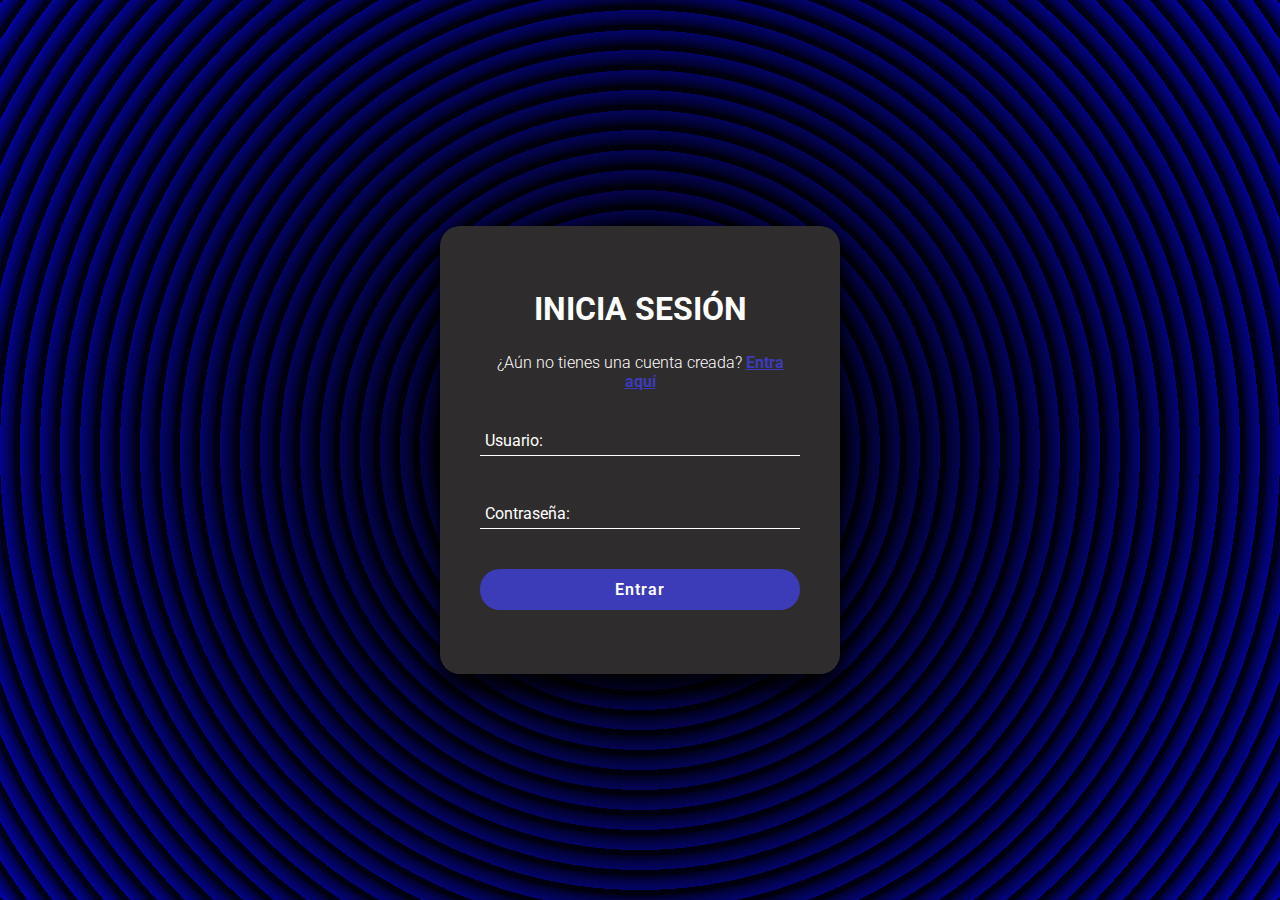
<file: formulario.html>
<!DOCTYPE html>
<html lang="en">
<head>
    <meta charset="UTF-8">
    <link href="formulario.css" rel="stylesheet">
    <meta http-equiv="X-UA-Compatible" content="IE=edge">
    <meta name="viewport" content="width=device-width, initial-scale=1.0">
    <title>Login</title>
    <script>
        function login() {
          var usuario = document.getElementById("user").value;
          var password = document.getElementById("password").value;
    
          if (usuario === "araña" && password === "123456") {
            window.location.href = 'humildesopiniones.html';
          } else {
            alert("Usuario incorrecto");
          }
        }
    </script>
</head>
<body>
    <form class="form" onsubmit="event.preventDefault(); login();">
        <h2 class="form_title">Inicia Sesión</h2>
        <p class="form_parrafo">¿Aún no tienes una cuenta creada? <a href="regis2.html" class="form_link">Entra aquí</a></p>
        <div class="content_form">
            <div class="form_group">
                <input type="text" id="user" class="form_input" placeholder=" ">
                <label for="user" class="form_label">Usuario:</label>
                <span class="form_line"></span>
            </div>
            <div class="form_group">
                <input type="password" id="password" class="form_input" placeholder=" ">
                <label for="password" class="form_label">Contraseña:</label>
                <span class="form_line"></span>
            </div>
            
            <input type="submit" class="form_submit" value="Entrar">
        </div>
    </form>


<!-- 
    <form>
        <label for="usuario">Usuario:</label>
        <input type="text" id="usuario" name="usuario" required>
        <br>
        <label for="password">Contraseña:</label>
        <input type="password" id="password" name="password" required>
        <br>
        <button type="button" onclick="login()">Iniciar sesión</button>
      </form>
 -->





</body>
</html>
</file>
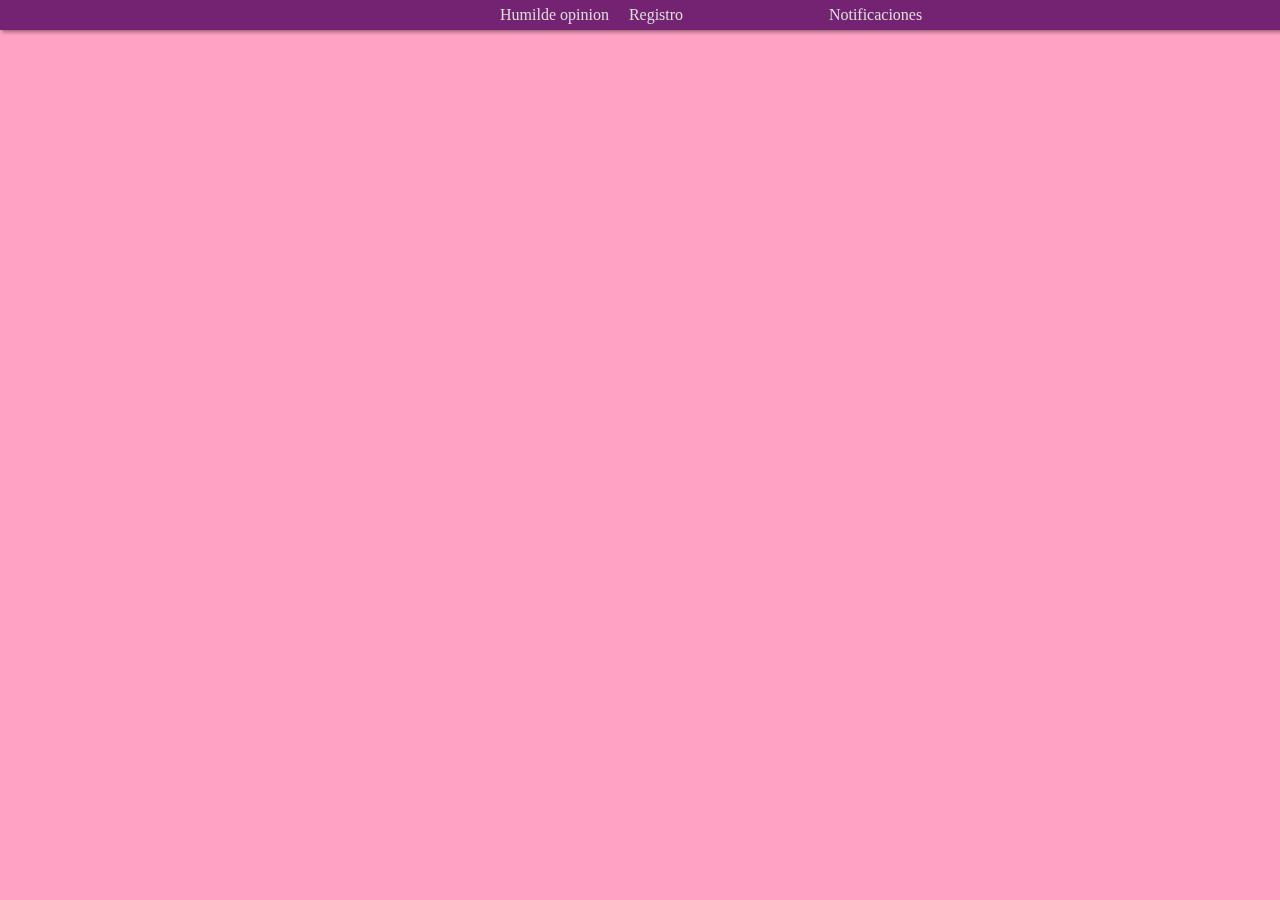
<file: infidelides.html>
<html lang="en">
<head>
    <meta charset="UTF-8">
    <meta http-equiv="X-UA-Compatible" content="IE=edge">
    <meta name="viewport" content="width=device-width, initial-scale=1.0">
    <title>CACHOOOO</title>
    <link rel="stylesheet" href="style2.css">

</head>
<body>
    <body>

    
    
  <div class="botones" style="text-decoration: none;"> 
<a href="humildesopiniones.html" style="text-decoration: none;">
    <li class="boton2"><i class="fa-solid fa-user-secret"></i> Humilde opinion</li>
  </a>
   <a href="notificaciones.html" style="text-decoration: none;">
    <li class="boton3"><i class="fa-solid fa-bell"></i> Notificaciones</li>
  </a> 

    <a href="registro.html" style="text-decoration: none;" >
          <li class="boton4"> <i class="fa-solid fa-user"></i> Registro</li>
  </a>

</div>

        </div>
</body>
</html>
</file>
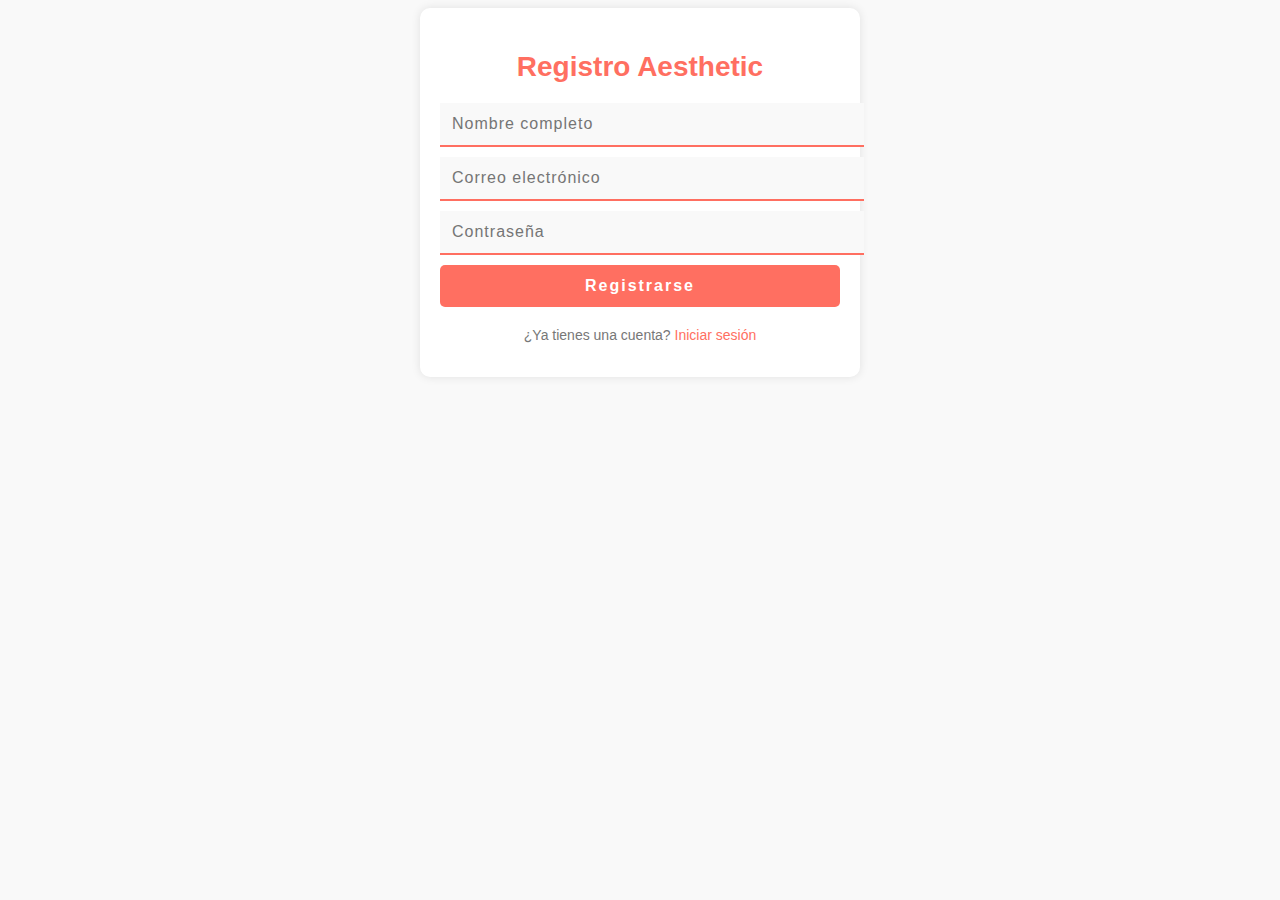
<file: regis3.html>
<!DOCTYPE html>
<html>
<head>
  <title>Registro Aesthetic</title>
  <style>
    body {
      font-family: "Arial", sans-serif;
      background-color: #f9f9f9;
    }
    
    .container {
      max-width: 400px;
      margin: 0 auto;
      padding: 20px;
      border-radius: 10px;
      background-color: #fff;
      box-shadow: 0 0 10px rgba(0, 0, 0, 0.1);
      text-align: center;
    }
    
    .container h2 {
      color: #ff6f61;
      margin-bottom: 20px;
      font-size: 28px;
    }
    
    .container input[type="text"],
    .container input[type="email"],
    .container input[type="password"] {
      width: 100%;
      padding: 12px;
      margin-bottom: 10px;
      border: none;
      border-bottom: 2px solid #ff6f61;
      background-color: #f9f9f9;
      color: #333;
      font-size: 16px;
      letter-spacing: 1px;
    }
    
    .container input[type="text"]:focus,
    .container input[type="email"]:focus,
    .container input[type="password"]:focus {
      outline: none;
      border-bottom-color: #ff6f61;
    }
    
    .container input[type="submit"] {
      width: 100%;
      padding: 12px;
      background-color: #ff6f61;
      color: #fff;
      border: none;
      border-radius: 5px;
      font-size: 16px;
      font-weight: bold;
      letter-spacing: 2px;
      cursor: pointer;
      transition: background-color 0.3s ease;
    }
    
    .container input[type="submit"]:hover {
      background-color: #ff5a50;
    }
    
    .container p {
      font-size: 14px;
      color: #777;
      margin-top: 20px;
    }
    
    .container p a {
      color: #ff6f61;
      text-decoration: none;
      transition: color 0.3s ease;
    }
    
    .container p a:hover {
      color: #ff5a50;
    }
  </style>
</head>
<body>
  <div class="container">
    <h2>Registro Aesthetic</h2>
    <form>
      <input type="text" name="nombre" placeholder="Nombre completo" required>
      <input type="email" name="email" placeholder="Correo electrónico" required>
      <input type="password" name="contrasena" placeholder="Contraseña" required>
      <input type="submit" value="Registrarse">
    </form>
    <p>¿Ya tienes una cuenta? <a href="#">Iniciar sesión</a></p>
  </div>
</body>
</html>
</file>
<file: formulario.css>
@import url('https://fonts.googleapis.com/css2?family=Roboto:wght@300;400;700&display=swap');

*{
    margin: 0;
    padding: 0;
    box-sizing: border-box;
}
body{
    font-family: 'Roboto', sans-serif;
    background-color: #1f1fcd;
    opacity: 1;
    background-image: radial-gradient(circle at center center, #1c1c28, #1f1fcd), repeating-radial-gradient(circle at center center, #1c1c28, #1c1c28, 10px, transparent 20px, transparent 10px);
    background-blend-mode: multiply;
    height: 100vh;
    display: flex;
    padding: 0 10px;

  /* Animación de zoom del fondooo */
  background-size: cover;
  animation: zoomBackground 10s linear infinite;

}




@keyframes zoomBackground {
    0% {
      background-size: 100%;
    }
    50% {
      background-size: 120%;
    }
    100% {
      background-size: 100%;
    }
  }


.form{
    margin: auto;
    background-color: rgb(46, 44, 44);
    width: 90%;
    max-width: 400px;
    padding: 4em 2.5em;
    border-radius: 20px;
    box-shadow: 0 15px 20px 2px rgb(0 0 0 /80%);
    text-align: center;
}
.form_title{
    margin-bottom: .8em;
    font-size: 2rem;
    color: white;
    text-transform: uppercase;
}
.form_parrafo{
    font-weight: 300;
    color: white;
}
.form_link{
    font-weight: 700;
    color: rgb(60, 60, 185);
}
.content_form{
    margin-top: 2rem;
    display: grid;
    gap: 2.5em;
}
.form_group{
    position: relative;
    --color:white;
}
.form_input{
    width: 100%;
    background: none;
    padding: .4em .3em;
    font-size: 1rem;
    border: none;
    color: #5757577e;
    outline: none;
    border-bottom: 1px solid var(--color);
    font-family: 'Roboto', sans-serif;
}
.form_input:focus + .form_label,
.form_input:not(:placeholder-shown) + .form_label{
    transform: translateY(-15px) scale(.7);
    transform-origin: left top;
    color: white;
    letter-spacing: 1px;
}
.form_label{
    position: absolute;
    top: 0;
    left: 5px;
    cursor: pointer;
    color: var(--color);
    transform: translateY(8px);
    transition: transform .5s, color .3s;
}
.form_submit{
    border: none;
    color: white;
    background-color: rgb(60, 60, 185);
    font-size: 1rem;
    padding: .7em 0;
    font-weight: 600;
    font-family: 'Roboto', sans-serif;
    letter-spacing: 1px;
    border-radius: 20px;
    cursor: pointer;
}
.form_line{
    position: absolute;
    width: 100%;
    height: 1px;
    bottom: 0;
    left: 0;
    background-color: rgb(60, 60, 185);
    transform: scale(0);
    transform: left bottom;
    transition: transform .4s;
}
.form_input:focus ~ .form_line,
.form_input:not(:placeholder-shown) ~ .form_line{
    transform: scale(1);
}
</file>
<file: style2.css>
/* Estilos para pantallas más pequeñas */
  @media only screen and (max-width: 768px) {
    body {
      font-family: 'Crimson Pro', serif;
      background-color: #FFA2C4;
      transition: all 0.5s ease-in-out;
      opacity: 1;
    }
    
    .listadecontacto {
      display: grid;
      display: inline-block;
      text-transform: uppercase;
      list-style: none;
      grid-template-columns: repeat(2, 1fr);
      font-size: 16px;
    }
    
    .dropdown {
      margin-top: 20%;
      margin-left: 45%;
      position: relative;
      display: inline-block;
      margin-bottom: 3%;
    }
    
    .dropbtn {
      float: right;
      background-color: #4CAF50;
      color: white;
      padding: 10px;
      font-size: 16px;
      border: none;
      cursor: pointer;
    }
    
    .dropdown-content {
      display: none;
      position: absolute;
      top: -150px;
      background-color: #f1f1f1;
      min-width: 160px;
      box-shadow: 0px 8px 16px 0px rgba(0, 0, 0, 0.2);
      z-index: 1;
    }
    
    .dropdown-content a {
      color: black;
      padding: 12px 16px;
      text-decoration: none;
      display: block;
    }
    
    .dropdown-content a:hover {
      background-color: #ddd;
    }
    
    .show {
      display: block;
    }
    
    .dropbtn {
      border-radius: 50%;
      background-color: #4CAF50;
      color: white;
      padding: 10px 20px;
      border: none;
      cursor: pointer;
      box-shadow: 2px 2px 4px rgba(0, 0, 0, 0.4);
    }
    
    .registro-form {
      float: right;
      margin-right: 40%;
      margin-top: 10%;
      max-width: 300px;
      padding: 20px;
      background-color: #f0f0f0;
      border-radius: 5px;
    }
    
    .registro-form h2 {
      text-align: center;
    }
    
    .registro-form input {
      width: 100%;
      padding: 10px;
      margin-bottom: 10px;
      border: none;
      border-radius: 5px;
    }
    
    .registro-form button {
      width: 100%;
      padding: 10px;
      background-color: #4caf50;
      color: #fff;
      font-weight: bold;
      border: none;
      border-radius: 5px;
      cursor: pointer;
    }
    
    .imagen {
      float: right;
      width: 30px;
      height: 30px;
      border-radius: 250px;
      transition: transform 0.2s;
    }
    
    .imagen:hover {
      transform: scale(1.5);
    }
    
    #img1 {
      width: 250px;
      height: 280px;
      margin-right: 5%;
    }
    
    #img2 {
      width: 250px;
      height: 280px;
    }
    
    #img3 {
      width: 250px;
      height: 280px;
      float: right;
    }
    
    .header {
      background-color: #9e2d4a;
    }
    
    .animar-imagen {
      width: 150px;
      height: 150px;
      transition: all 0.3s ease-in-out;
    }
    
    .inicio1 {
      background-color: beige;
    }
    
    .botones {
      position: fixed;
      top: 0;
     
    
    }
  }

/* Estilos para pantallas medianas y grandes */
@media only screen and (min-width: 769px) {
  .sec1 {
    width: 1200px;
  }
  
  .sec2 {
    width: 600px;
  }
  .imagen {
    width: 60px;
    height: 60px;
  }
  
  #img1 {
    width: 500px;
    height: 550px;
  }
  
  #img2 {
    width: 500px;
    height: 550px;
  }
  
  #img3 {
    width: 500px;
    height: 550px;
  }
  .boton1 {
    margin: 300px;
  }
  
  .boton2 {
    margin-left: 800px;
  }
  
  .boton3 {
    margin-left: 1200px;
  }
  
  .boton4 {
    margin-right: 200px;
  }
      
    }












body{
font-family: 'Crimson Pro', serif;
background-color:#FFA2C4;
transition: all 0.5s ease-in-out;
opacity: 1;
}



/* .nav{
background-color: rgba(80, 170, 197, 0.445);
padding: 10px;
justify-content: space-between;
margin: 0.5%;
border-style: inset;
border-color: black;
} */

/* .listahorizontal {
justify-content: center;
align-items: center;
border-radius: 20px;
background-color: lightgray;
list-style:none;
display: grid;
grid-template-columns: 20% 20% 20% 20% 20%;
height: 40px;
font-size: 20px;
box-shadow: 2px 2px 4px rgba(0, 0, 0, 0.4);



} */
.listadecontacto{
display: grid;
display: inline-block;
text-transform: uppercase;
list-style:none;
grid-template-columns: 20% 20% 20% 20% 20%;
font-size: 25px;
list-style:none;

}

.dropdown {
 
 margin-top: 20%;
  margin-left: 45%;

   position: relative;
  display: inline-block;
  margin-bottom: 3%;
}

.dropbtn {
  float: right;
  background-color: #4CAF50;
  color: white;
  padding: 10px;
  font-size: 16px;
  border: none;
  cursor: pointer;
}

.dropdown-content {
  display: none;
  position: absolute;
  top: -150px; /* La altura a la que quieres que se despliegue hacia arriba */
  background-color: #f1f1f1;
  min-width: 160px;
  box-shadow: 0px 8px 16px 0px rgba(0,0,0,0.2);
  z-index: 1;
}

.dropdown-content a {
  color: black;
  padding: 12px 16px;
  text-decoration: none;
  display: block;
}

.dropdown-content a:hover {
  background-color: #ddd;
}

.show {
  display: block;
}


.dropbtn{
      border-radius: 50%; /* Hace que el botón tenga una forma redonda */
      background-color: #4CAF50; /* Cambia el color de fondo del botón */
      color: white; /* Cambia el color del texto del botón */
      padding: 10px 20px; /* Cambia el espaciado interno del botón */
      border: none; /* Quita el borde del botón */
      cursor: pointer; /* Cambia el cursor del ratón cuando se pasa sobre el botón */
    
      
          box-shadow: 2px 2px 4px rgba(0, 0, 0, 0.4);
        
        
}

.registro-form {
  float: right;
  margin-right: 40%;
  margin-top: 10%;
  max-width: 300px;

  padding: 20px;
  background-color: #f0f0f0;
  border-radius: 5px;
}

.registro-form h2 {
  text-align: center;
}

.registro-form input {
  width: 100%;
  padding: 10px;
  margin-bottom: 10px;
  border: none;
  border-radius: 5px;
}

.registro-form button {
  width: 100%;
  padding: 10px;
  background-color: #4caf50;
  color: #fff;
  font-weight: bold;
  border: none;
  border-radius: 5px;
  cursor: pointer;
}


.imagen {
float: right;
 width: 40px;
height: 40px;
border-radius: 250px;
transition: transform 0.2s;
}
.imagen:hover {
transform: scale(1.5);

} 



#img1  {
width: 350px;
height: 380px;
margin-right:10%;
                }


#img2  {
width: 350px;
height: 380px;
    }

#img3 {
      width: 350px;
      height: 380px;

float: right;          }





.header{
background-color:#9e2d4a;

}


.animar-imagen {
width: 200px;
height: 200px;
transition: all 0.3s ease-in-out;
}

.inicio1{
background-color: beige;
}

.botones{

  position: fixed;
  top: 0;
  left: 0;

box-shadow: 2px 2px 4px rgba(0, 0, 0, 0.4);
list-style:none;
display: flex;
text-align: center;
align-items: center;
height: 30px;
width: 1350px;
background-color:#742373;
} 

.boton1{
margin: 200px;
border-radius: 10px;
}

.boton2{ color: #ddd;
margin-left: 500px;
border-radius: 10px;
}

.boton3{
margin-left:1100% ;
color: #ddd;
width: 20px;
border-radius: 10px;
}

.boton4{
color: #ddd;
border-radius: 10px;
}


.sec1{
border-radius: 30px;
margin-top: 40px;
float: right;
margin-right: 1%;
background-color:#e7219c;
height: auto;
width:1300px;


}

.sec2 {
  top: 0;
  left: 0;
  transition: transform 0.3s ease-in-out;
  transform: translateY(0);
  text-align: center;
  margin-top: 50px;
  margin-left: 0%;
  height: 80px;
  width: 1350px;
}

.sec2.hidden {
  transform: translateY(-100%);
}



.section{
text-align: center;
align-items: center;
border-radius: 20px;
background-color:lavender;
height: 50px;
width:700px;
margin: 0.5%;

}


.acceder{
margin-top: 5%;
}


/* .seccion1{
background-color: #9e2d4a;
}
.seccion2{
background-color: #9e2d4a;
}
.seccion3{
background-color: #9e2d4a;
}
.seccion4{
background-color: #9e2d4a;
} */

.emphasized { font-style: italic; }


.icono {
font-size: 24px;
margin-right: 10px;
}
.icono:hover::before {
content: attr(title);
position: absolute;
background-color: black;
color: white;
padding: 5px;
border-radius: 5px;
top: 30px;
left: 0;
}

.icon-container {
position: relative;
display: inline-block;
}

.icon-text {
display: none;
position: absolute;
left: 30px; /* ajusta la posición del texto */
top: 0;
}

.icon-container:hover .icon-text {
display: block;
}


.perfilpic{
width: 45px;
height: 45px;
border-radius: 20px;
float: left;
margin-left: 3%;
margin: 5.5px;
}





.centro{ 
color: black;
height: 20px;
font-size: 20px;
}



.sergio{
margin-left: 20%;
border-radius: 40px;

}



.post {
padding: 20px;
margin-bottom: 30px;
/* border: 1px solid #ffffff; */

}

.post h2 {
margin-top: 0;
}

.acciones {
  gap: 180px;

margin-left:20% ;
  align-items: center;
  display: flex;
  /* justify-content:space-around; */
  margin-top: 20px;
}

.acciones button {
border: none;
background-color: transparent;
cursor: pointer;
color: #555;
font-size: 16px;
font-weight: bold;
transition: color 0.2s ease-in-out;
}

.acciones button:hover {
color: #000000;
transform: scale(1.1);
}
.acciones button:active {
transform: scale(0.9);
}


.acciones button i {
margin-right: 5px;
}

.comentarios {
margin-top: 30px;
}

.comentarios h3 {
margin-bottom: 20px;
}

.comentarios ul {
list-style: none;
padding: 0;
margin: 0;
}

.comentarios li {
margin-bottom: 20px;
}

.comentario {
border: 1px solid #eee;
padding: 10px;
}

.comentario p {
margin: 0;
font-size: 16px;
}

.comentario .autor {
display: block;
margin-top: 5px;
color: #ffffff;
font-size: 14px;
}




h3{
text-align: center;
}

.barra-pensando {
/* display: flex;
align-items: center;
background-color: #9e166a;  
border: 1px solid #ddd;
padding: 10px; */


box-shadow: 2px 2px 4px rgba(0, 0, 0, 0.4);
list-style:none;
display: flex;
text-align: center;
align-items: center;
height: 30px;
width: 1350px;
background-color:#742373;
}


.barra-pensando img {
border-radius: 50%;
height: 40px;
margin-right: 10px;
width: 40px;
}

.barra-pensando textarea {
border: none;
flex: 1;
font-size: 16px;
padding: 10px;
}

.barra-pensando button {
background-color: #3b5998;
border: none;
color: #fff;
cursor: pointer;
font-size: 16px;
font-weight: bold;
padding: 10px;
}

.barra-pensando button:hover {
background-color: #8095c0;
}


.historias {
display: flex;
justify-content: center;
gap: 10px;
padding: 5px;
background-color: #fff;
}

.historia {
display: flex;
flex-direction: column;
align-items: center;
width: 80px;
}

.historia img {
border-radius: 50%;
height: 60px;
width: 60px;
}

.historia h4 {
margin-top: 5px;
font-size: 14px;
text-align: center;
overflow: hidden;
white-space: nowrap;
text-overflow: ellipsis;
}

.historia:hover img {
filter: brightness(0.8);
cursor: pointer;
}






.notification-section {
background-color: #f6f7f9;
padding: 10px;
border-radius: 5px;
width: 1320px;
}

.notification-section h3 {
font-size: 18px;
font-weight: bold;
margin-top: 0;
margin-bottom: 10px;
}

.notification-section ul {
list-style: none;
padding: 0;
margin: 0;
}

.notification-item {
display: block;
padding: 10px;
background-color: #fff;
border-radius: 5px;
border-bottom: 1px solid #ddd;
color: #333;
text-decoration: none;
transition: background-color 0.2s ease-in-out;
}

.notification-item:hover {
background-color: #f1f1f1;
}

.notification-icon {
display: inline-block;
width: 20px;
text-align: center;
margin-right: 10px;
}

.notification-icon i {
font-size: 16px;
}

.notification-content {
display: inline-block;
vertical-align: top;
width: calc(100% - 30px);
}

.notification-title {
font-size: 14px;
font-weight: bold;
display: block;
}

.notification-time {
font-size: 12px;
color: #999;
}





.notif{
margin-top: 20px;
margin-left: 10px;
}






.mdoscuro{
background-color:#742373;
color: beige;
border-radius: 20px;
width: auto;
height: 30px;
margin-left:30% ;

}



.txt{
color: black;
}




.regis{
text-align: center;
justify-content: center;
align-items: center;
border-radius: 20px;
background-color: lightgray;
list-style:none;
margin-top: 3%;
color: #333;
}



.publicacion {
border: 1px solid #ccc;
padding: 10px;
margin: 10px;
max-width: 500px;
}

#texto-publicacion{
  text-align: center ;
}
</file>
